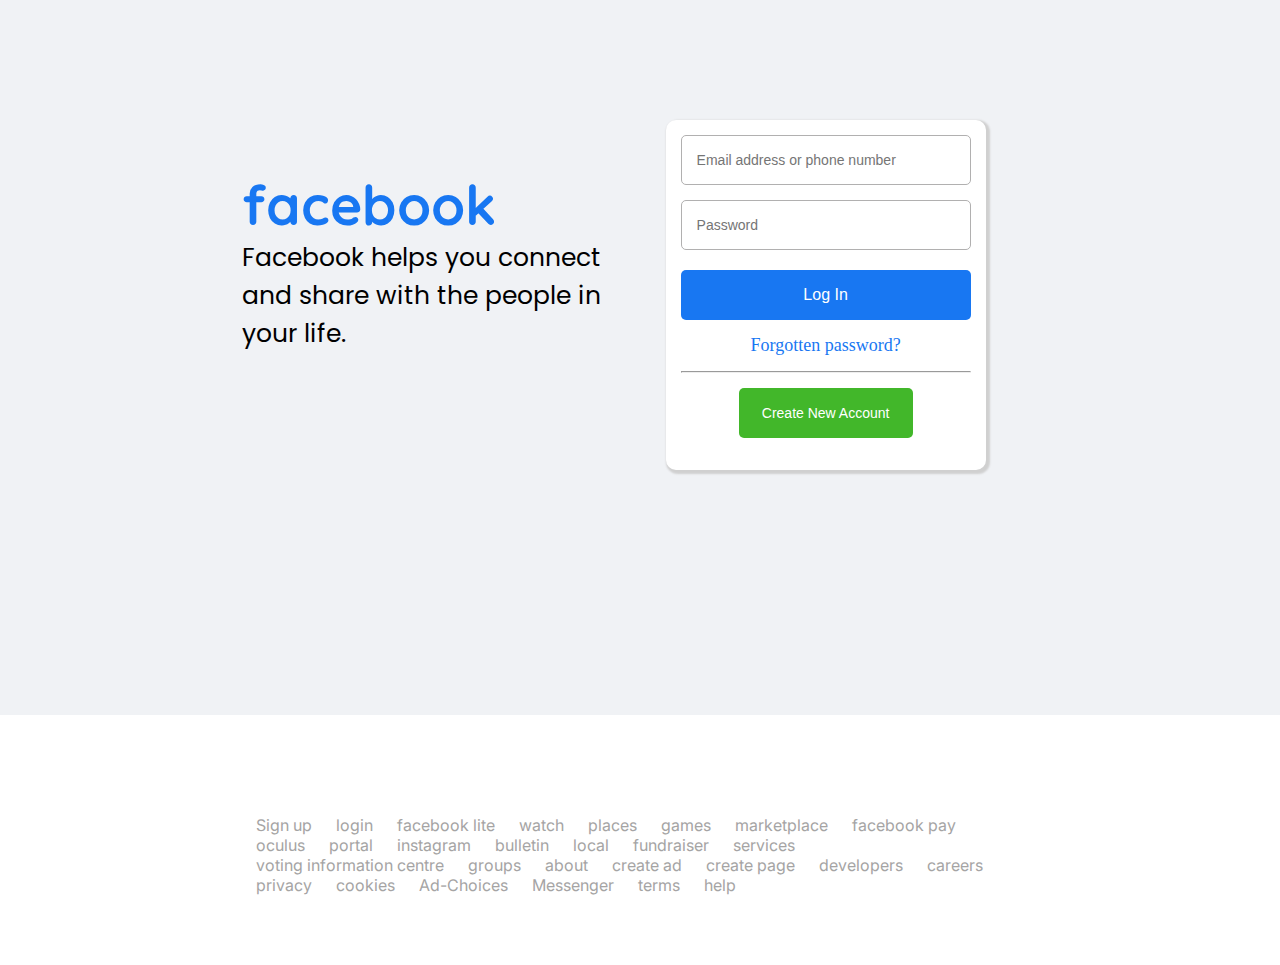
<file: index.html>
<!DOCTYPE html>
<html lang="en">

<head>
    <meta charset="UTF-8">
    <meta http-equiv="X-UA-Compatible" content="IE=edge">
    <meta name="viewport" content="width=device-width, initial-scale=1.0">
    <title>Facebook - log in or sign up</title>
    <link rel="shortcut icon" href="/fb.png" type="image/x-icon">
    <link rel="stylesheet" href="/style.css">
    <link rel="stylesheet" href="/media.css">
    <script src="/script.js"></script>
    <link rel="preconnect" href="https://fonts.googleapis.com">
    <link rel="preconnect" href="https://fonts.gstatic.com" crossorigin>
    <link href="https://fonts.googleapis.com/css2?family=Poppins:wght@100&display=swap" rel="stylesheet">
    <link href="https://fonts.googleapis.com/css2?family=Poppins:wght@500&family=Quicksand:wght@900&display=swap"
        rel="stylesheet">
    <link href="https://fonts.googleapis.com/css2?family=Inter:wght@300&display=swap" rel="stylesheet">
</head>

<body>
    <div class="container">
        <div class="heading">
            <h1>facebook</h1>
            <p>Facebook helps you connect and share with the people in your life.</p>
        </div>
        <div class="login">
            <input type="text" name="phone" id="phone" placeholder="Email address or phone number" required>
            <input type="text" name="password" id="password" placeholder="Password" required>
            <button onclick="homepage()" id="login">Log In</button>
            <a href="">Forgotten password?</a>
            <hr>
            <button id="sign-up">Create New Account</button>
        </div>
    </div>
    <div class="footer">
        <a href="">Sign up</a>
        <a href="">login</a>
        <a href="">facebook lite</a>
        <a href="">watch</a>
        <a href="">places</a>
        <a href="">games</a>
        <a href="">marketplace</a>
        <a href="">facebook pay</a>
        <a href="">oculus</a>
        <a href="">portal</a>
        <a href="">instagram</a>
        <a href="">bulletin</a>
        <a href="">local</a>
        <a href="">fundraiser</a>
        <a href="">services</a>
        <a href="">voting information centre</a>
        <a href="">groups</a>
        <a href="">about</a>
        <a href="">create ad</a>
        <a href="">create page</a>
        <a href="">developers</a>
        <a href="">careers</a>
        <a href="">privacy</a>
        <a href="">cookies</a>
        <a href="">Ad-Choices</a>
        <a href="">Messenger</a>
        <a href="">terms</a>
        <a href="">help</a>
    </div>
</body>

</html>
</file>
<file: style.css>
*{
    margin: 0;
    padding: 0;
    box-sizing: border-box;
}

.container{
    background-color: #f0f2f5;
    height: 715px;
    padding: 120px 19vw;
}

.heading{
    /* border: 1px solid black; */
    width: 37vw;
    height: 350px;
    float: left;
    padding: 50px;
    border-radius: 10px;
}

.heading h1{
    font-family: 'Quicksand', sans-serif;
    color: #1877f2;
    font-size: 55px;
}

.heading p{
    font-family: 'Poppins', sans-serif;
    font-size: 25px;
    font-weight: 400;
}

.login{
    text-align: center;
    background-color: white;
    border-radius: 10px;
    width: 25vw;
    height: 350px;
    float: left;
    box-shadow: 2px 2px 2px 2px rgb(208, 208, 208);
    padding: 0 15px;
}

.login input{
    margin-top: 15px;
    padding-left: 15px;
    width: 100%;
    height: 50px;
    border-radius: 5px;
    border: 1px solid rgb(177, 176, 176);
    font-size: 18px;
}

#login{
    font-size: 20px;
    background-color: #1877f2;
    color: white;
    margin-top: 20px;
    width: 100%;
    height: 50px;
    margin-bottom: 15px;
    border: none;
    border-radius: 5px;
}

#login:hover{
    background-color: #1771e6;
    cursor: pointer;
}

.login a{
    color: #1877f2;
    font-size: 18px;
    text-decoration: none;
}

.login hr{
    margin-top: 15px;
    /* font-weight: lighter; */
}

#sign-up{
    font-size: 18px;
    margin-top: 15px;
    width: 60%;
    height: 50px;
    background-color: #42b72a;
    color: white;
    border: none;
    border-radius: 5px;
}

#sign-up:hover{
    background-color: #3ca926;
    cursor: pointer;
}



.footer{
    height: 250px;
    /* border: 1px solid black; */
    border-radius: 10px;
    padding: 100px 20vw;
}

.footer a{
    text-decoration: none;
    color: rgb(165, 164, 164);
    font-family: 'Inter', sans-serif;
    display: inline-block;
    width: fit-content;
    margin-right: 20px;
}
</file>
<file: media.css>
@media(max-width: 1305px){
    .container{
        padding: 120px 15vw;
    }

    .login input{
        font-size: 14px;
    }

    #login{
        font-size: 16px;
    }

    #sign-up{
        font-size: 14px;
    }
}

@media(max-width: 1060px){
    .container{
        padding: 120px 10vw;
    }

    .heading{
        width: 45vw;
    }

    .login{
        width: 30vw;
    }

    .login input{
        font-size: 14px;
    }

    .login a{
        font-size: 14px;
    }

    #login{
        font-size: 16px;
    }

    #sign-up{
        font-size: 14px;
    }
}

@media(max-width: 900px){
    .container{
        padding: 60px 0;
    }
    
    .heading{
        text-align: center;
        width: 100vw;
        padding: 0 20vw;
        height: 200px;
    }

    .login{
        /* clear: both; */
        margin: 0 30vw;
        width: 40vw;
    }

    .login input{
        font-size: 14px;
    }

    .login a{
        font-size: 14px;
    }

    #login{
        font-size: 16px;
    }

    #sign-up{
        font-size: 14px;
    }
    .footer{
        height: 250px;
        padding: 70px 20vw;
    }
}

@media(max-width: 690px){
    .container{
        padding: 60px 0;
    }
    
    .heading{
        text-align: center;
        width: 100vw;
        padding: 0 20vw;
        height: 200px;
    }

    .login{
        /* clear: both; */
        margin: 0 25vw;
        width: 50vw;
    }

    .login input{
        font-size: 14px;
    }

    .login a{
        font-size: 14px;
    }

    #login{
        font-size: 16px;
    }

    #sign-up{
        font-size: 14px;
    }
    .footer{
        height: 300px;
        padding: 70px 20vw;
    }
}

@media(max-width: 525px){
    .container{
        padding: 60px 0;
    }
    
    .heading{
        text-align: center;
        width: 100vw;
        padding: 0 20vw;
        height: 200px;
    }

    .heading p{
        font-size: 20px;
    }

    .login{
        margin: 0 20vw;
        width: 60vw;
    }

    .footer{
        height: 350px;
        padding: 70px 20vw;
    }
}

@media(max-width: 430px){
    .container{
        padding: 60px 0;
        height: 715px;
    }
    
    .heading{
        text-align: center;
        width: 100vw;
        padding: 0 20vw;
        height: 200px;
    }

    .heading p{
        font-size: 20px;
    }

    .login{
        margin: 0 10vw;
        width: 80vw;
    }

    .footer{
        height: 500px !important;
        padding: 70px 20vw;
    }
}

@media(max-width: 365px){
    .container{
        height: 715px;
    }
    .footer{
        height: 450px;
    }
}

@media(max-width: 835px){
    .container{
        height: 950px;
    }
    .footer{
        /* border: 1px solid black; */
        height: 250px;
    }
}

@media(max-width: 1025px){
    .container{
        height: 1150px;
    }
    .footer{
        border: 1px solid black;
        height: 250px;
    }
}
</file>
